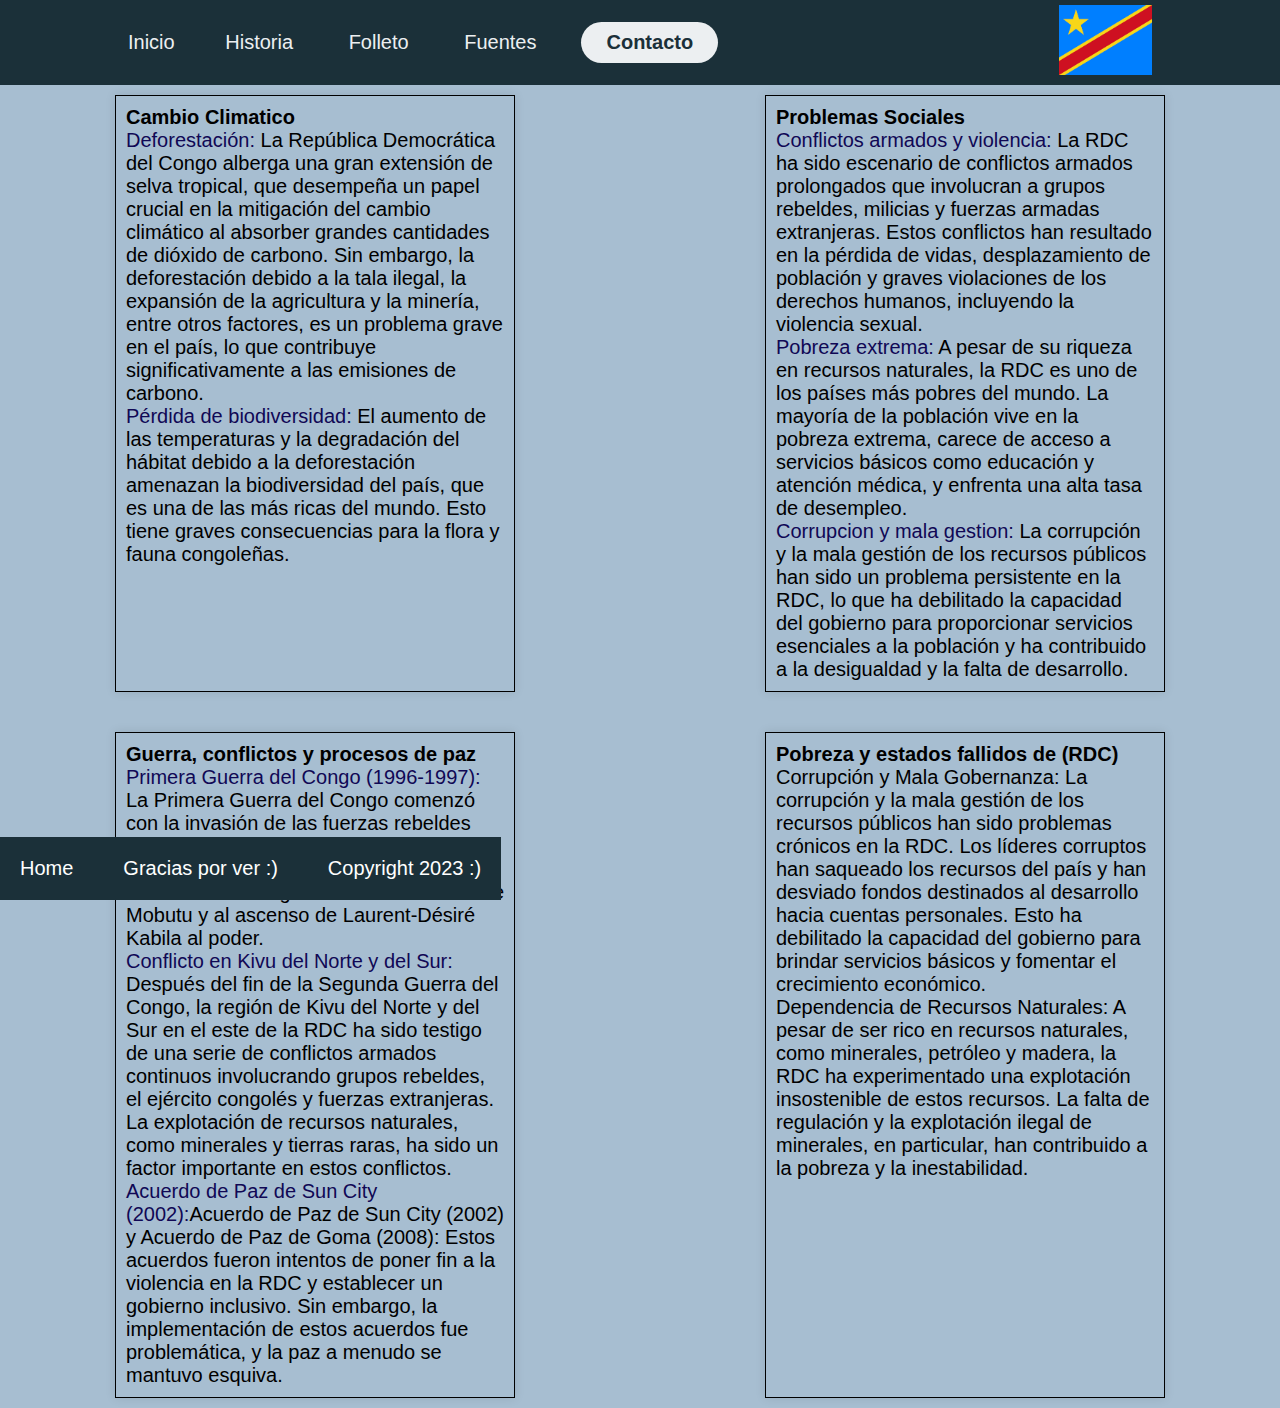
<file: index.html>
<!DOCTYPE html>
<html lang="en">
<head>
    <meta charset="UTF-8">
    <meta http-equiv="X-UA-Compatible" content="IE=edge">
    <meta name="viewport" content="width=device-width, initial-scale=1.0">
    <title>REP DEM DEL CONGO</title>
    <link rel="stylesheet" href="index.css">
</head>
<body>
    <header class="header">
        <!--NAVBAR-->
        <div class="logo">
            <img src="img/descarga.png" alt="Bandera del Congo">
        </div>
        <nav>
           <ul class="nav-links">
                <li><a href="index.html">Inicio</a></li>
                <li><a href="history.html">Historia</a></li>
                <li><a href="folleto.html">Folleto</a></li>
                <li><a href="about.html">Fuentes</a></li>
           </ul>            
        </nav>
        <a class="btn" href="contacto.html"><button>Contacto</button></a>
        <!--FIN NAVBAR-->
        

    
    </header>


    <!--Header-->

 <section id="info-section">
    <div class="info-box">
        <h3>Cambio Climatico</h3>
        <p> <a class="tt">Deforestación:</a> La República Democrática del Congo alberga una gran extensión de selva tropical, que desempeña un papel crucial en la mitigación del cambio climático al absorber grandes cantidades de dióxido de carbono. Sin embargo, la deforestación debido a la tala ilegal, la expansión de la agricultura y la minería, entre otros factores, es un problema grave en el país, lo que contribuye significativamente a las emisiones de carbono. <br>

            <a class="tt">Pérdida de biodiversidad:</a>  El aumento de las temperaturas y la degradación del hábitat debido a la deforestación amenazan la biodiversidad del país, que es una de las más ricas del mundo. Esto tiene graves consecuencias para la flora y fauna congoleñas. 

        </p>
    </div>

    <div class="info-box">
        <h3>Problemas Sociales</h3>
        <p><a class="tt">Conflictos armados y violencia:</a> La RDC ha sido escenario de conflictos armados prolongados que involucran a grupos rebeldes, milicias y fuerzas armadas extranjeras. Estos conflictos han resultado en la pérdida de vidas, desplazamiento de población y graves violaciones de los derechos humanos, incluyendo la violencia sexual. 
            <br>
            <a class="tt">Pobreza extrema:</a> A pesar de su riqueza en recursos naturales, la RDC es uno de los países más pobres del mundo. La mayoría de la población vive en la pobreza extrema, carece de acceso a servicios básicos como educación y atención médica, y enfrenta una alta tasa de desempleo. 
           <br> 
           <a class="tt">Corrupcion y mala gestion:</a> La corrupción y la mala gestión de los recursos públicos han sido un problema persistente en la RDC, lo que ha debilitado la capacidad del gobierno para proporcionar servicios esenciales a la población y ha contribuido a la desigualdad y la falta de desarrollo.  </p>
    </div>
    <div class="info-box">
        <h3>Guerra, conflictos y procesos de paz</h3>
        <p><a class="tt">Primera Guerra del Congo (1996-1997):</a> La Primera Guerra del Congo comenzó con la invasión de las fuerzas rebeldes apoyadas por Ruanda y Uganda, que buscaban derrocar al presidente Mobutu Sese Seko. Esta guerra llevó a la caída de Mobutu y al ascenso de Laurent-Désiré Kabila al poder. 
            <br>
            <a class="tt">Conflicto en Kivu del Norte y del Sur:</a> Después del fin de la Segunda Guerra del Congo, la región de Kivu del Norte y del Sur en el este de la RDC ha sido testigo de una serie de conflictos armados continuos involucrando grupos rebeldes, el ejército congolés y fuerzas extranjeras. La explotación de recursos naturales, como minerales y tierras raras, ha sido un factor importante en estos conflictos. 
            <br>
            <a class="tt">Acuerdo de Paz de Sun City (2002):</a>Acuerdo de Paz de Sun City (2002) y Acuerdo de Paz de Goma (2008): Estos acuerdos fueron intentos de poner fin a la violencia en la RDC y establecer un gobierno inclusivo. Sin embargo, la implementación de estos acuerdos fue problemática, y la paz a menudo se mantuvo esquiva. 

        </p>
    </div>
    <div class="info-box">
        <h3>Pobreza y estados fallidos de (RDC)</h3>
        <p>Corrupción y Mala Gobernanza: La corrupción y la mala gestión de los recursos públicos han sido problemas crónicos en la RDC. Los líderes corruptos han saqueado los recursos del país y han desviado fondos destinados al desarrollo hacia cuentas personales. Esto ha debilitado la capacidad del gobierno para brindar servicios básicos y fomentar el crecimiento económico. 
            <br>
            Dependencia de Recursos Naturales: A pesar de ser rico en recursos naturales, como minerales, petróleo y madera, la RDC ha experimentado una explotación insostenible de estos recursos. La falta de regulación y la explotación ilegal de minerales, en particular, han contribuido a la pobreza y la inestabilidad.
            <br>
        </p>
    </div>
    
    <!--Cajs de info -->
</section>






<div class="content">
    <!-- ... existing code ... -->
</div>

<footer class="footer">
    <nav>
        <ul>
            <li><a href="#">Home</a></li>
            <li><a href="#">Gracias por ver :)</a></li>
            <li><a href="#">Copyright 2023 :)</a></li>
            <!-- Add more links as needed -->
        </ul>
    </nav>
</footer>


    </body>
</html>
</file>
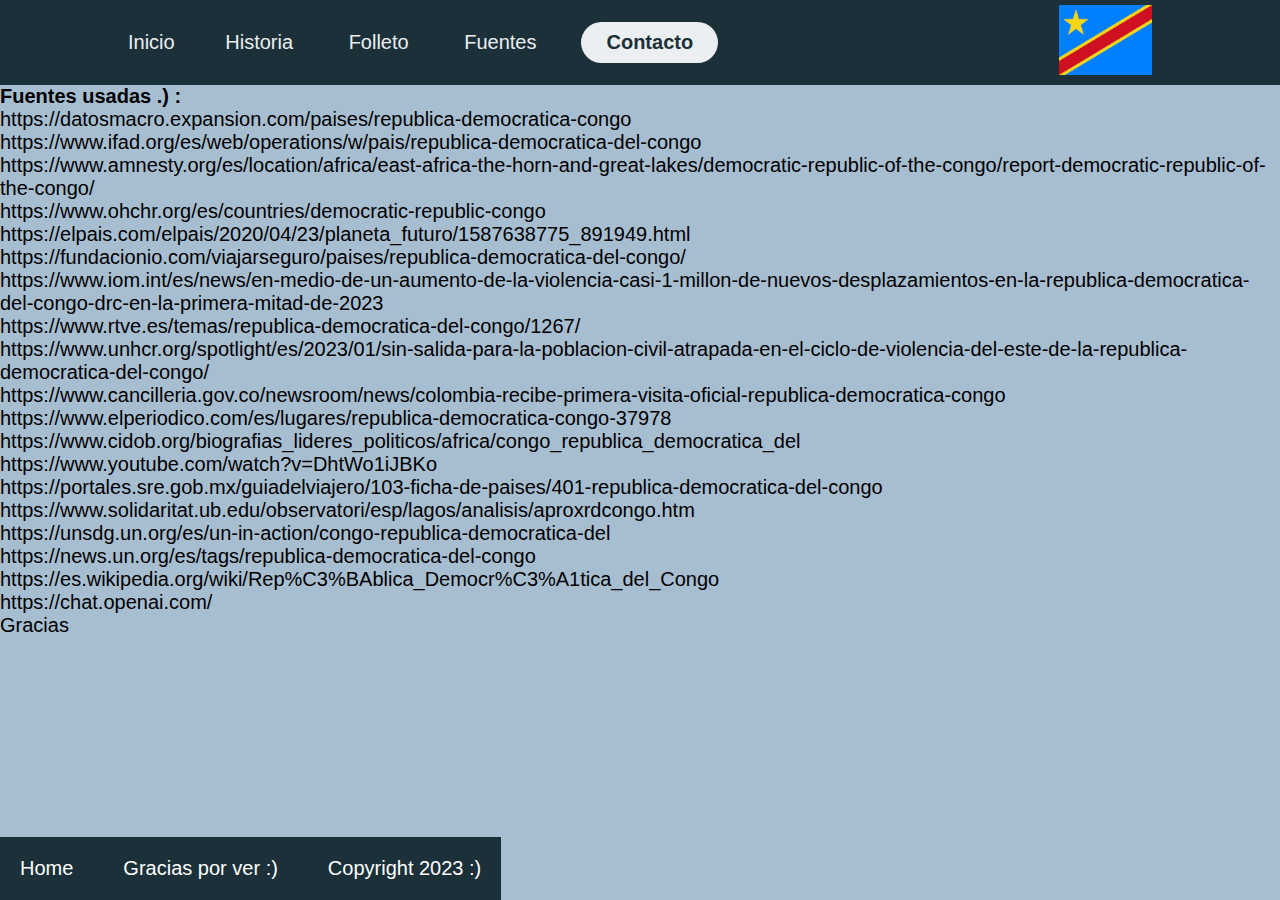
<file: about.html>
<!DOCTYPE html>
<html lang="en">
<head>
    <meta charset="UTF-8">
    <meta http-equiv="X-UA-Compatible" content="IE=edge">
    <meta name="viewport" content="width=device-width, initial-scale=1.0">
    <title>REP DEM DEL CONGO</title>
    <link rel="stylesheet" href="index.css">
</head>
<body>
    <header class="header">
        <!--NAVBAR-->
        <div class="logo">
            <img src="img/descarga.png" alt="Bandera del Congo">
        </div>
        <nav>
           <ul class="nav-links">
                <li><a href="index.html">Inicio</a></li>
                <li><a href="history.html">Historia</a></li>
                <li><a href="folleto.html">Folleto</a></li>
                <li><a href="about.html">Fuentes</a></li>
           </ul>            
        </nav>
        <a class="btn" href="contacto.html"><button>Contacto</button></a>
        <!--FIN NAVBAR-->
        

    
    </header>


    <!--Header-->

    <h2>Fuentes usadas .) :</h2>
    <p> https://datosmacro.expansion.com/paises/republica-democratica-congo <br>
        https://www.ifad.org/es/web/operations/w/pais/republica-democratica-del-congo
    <br>
    https://www.amnesty.org/es/location/africa/east-africa-the-horn-and-great-lakes/democratic-republic-of-the-congo/report-democratic-republic-of-the-congo/
<br>
https://www.ohchr.org/es/countries/democratic-republic-congo
<br>
https://elpais.com/elpais/2020/04/23/planeta_futuro/1587638775_891949.html
<br>
https://fundacionio.com/viajarseguro/paises/republica-democratica-del-congo/
<br>
https://www.iom.int/es/news/en-medio-de-un-aumento-de-la-violencia-casi-1-millon-de-nuevos-desplazamientos-en-la-republica-democratica-del-congo-drc-en-la-primera-mitad-de-2023
<br>
https://www.rtve.es/temas/republica-democratica-del-congo/1267/
<br>
https://www.unhcr.org/spotlight/es/2023/01/sin-salida-para-la-poblacion-civil-atrapada-en-el-ciclo-de-violencia-del-este-de-la-republica-democratica-del-congo/
<br>
https://www.cancilleria.gov.co/newsroom/news/colombia-recibe-primera-visita-oficial-republica-democratica-congo
<br>
https://www.elperiodico.com/es/lugares/republica-democratica-congo-37978
<br>
https://www.cidob.org/biografias_lideres_politicos/africa/congo_republica_democratica_del
<br>
https://www.youtube.com/watch?v=DhtWo1iJBKo
<br>
https://portales.sre.gob.mx/guiadelviajero/103-ficha-de-paises/401-republica-democratica-del-congo
<br>
https://www.solidaritat.ub.edu/observatori/esp/lagos/analisis/aproxrdcongo.htm
<br>
https://unsdg.un.org/es/un-in-action/congo-republica-democratica-del
<br>
https://news.un.org/es/tags/republica-democratica-del-congo
<br>
https://es.wikipedia.org/wiki/Rep%C3%BAblica_Democr%C3%A1tica_del_Congo
<br>
https://chat.openai.com/
<br>
Gracias
    </p>

    <div class="content">
        <!-- ... existing code ... -->
    </div>

    <footer class="footer">
        <nav>
            <ul>
                <li><a href="#">Home</a></li>
                <li><a href="#">Gracias por ver :)</a></li>
                <li><a href="#">Copyright 2023 :)</a></li>
                <!-- Add more links as needed -->
            </ul>
        </nav>
    </footer>


    </body>
</html>
</file>
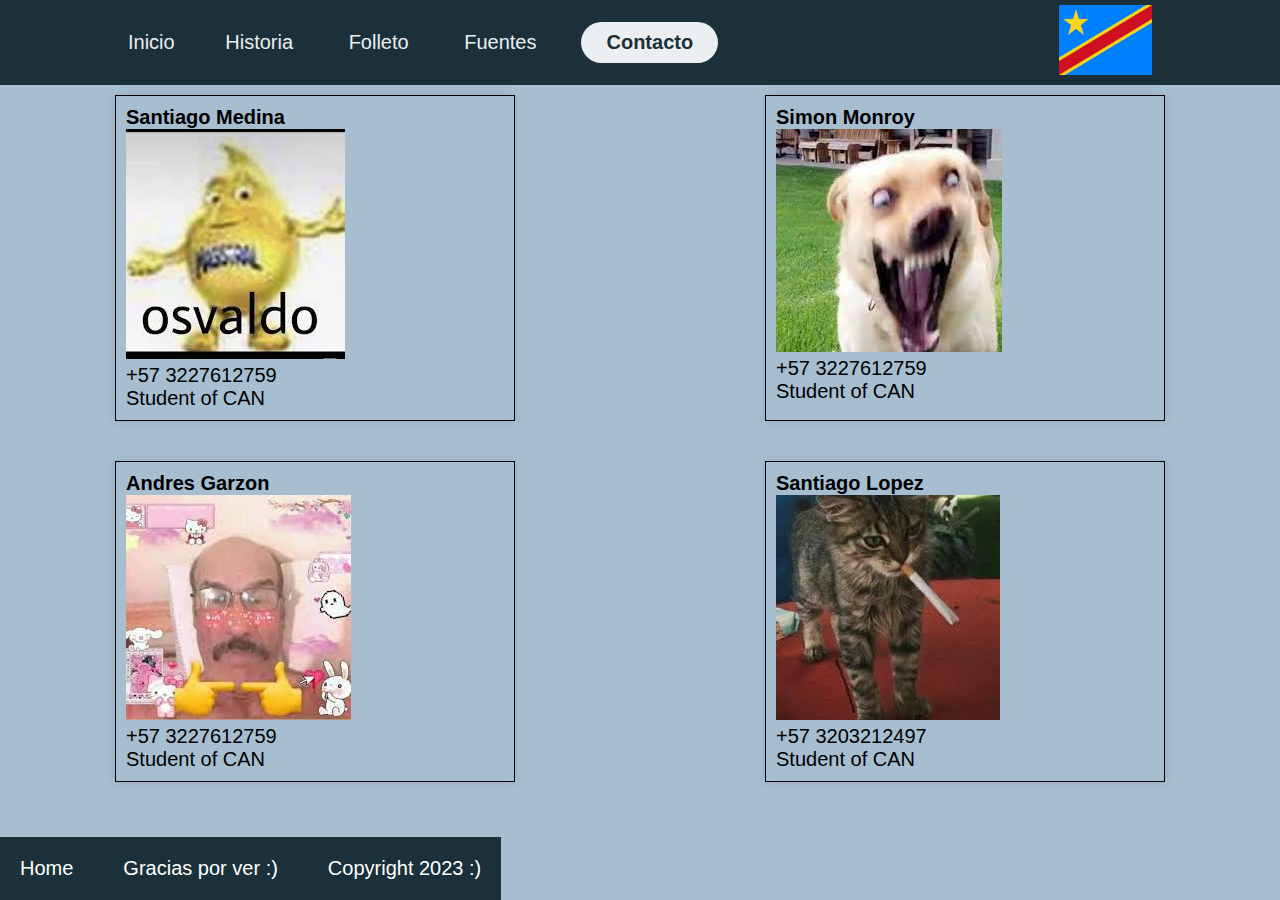
<file: contacto.html>
<!DOCTYPE html>
<html lang="en">
<head>
    <meta charset="UTF-8">
    <meta http-equiv="X-UA-Compatible" content="IE=edge">
    <meta name="viewport" content="width=device-width, initial-scale=1.0">
    <title>REP DEM DEL CONGO</title>
    <link rel="stylesheet" href="index.css">
</head>
<body>
    <header class="header">
        <!--NAVBAR-->
        <div class="logo">
            <img src="img/descarga.png" alt="Bandera del Congo">
        </div>
        <nav>
           <ul class="nav-links">
                <li><a href="index.html">Inicio</a></li>
                <li><a href="history.html">Historia</a></li>
                <li><a href="folleto.html">Folleto</a></li>
                <li><a href="about.html">Fuentes</a></li>
           </ul>            
        </nav>
        <a class="btn" href="contacto.html"><button>Contacto</button></a>
        <!--FIN NAVBAR-->
        

    
    </header>


    <!--Header-->

    <section id="info-section">
        <!-- Existing boxes -->
        <!-- ... -->

        <!-- New boxes with images -->
        <div class="info-box">
            <h3>Santiago Medina</h3>
            <img src="img/yo.jpg" alt="Group 1">
            <p>+57 3227612759
                <br>
                Student of CAN
            </p>
        </div>
        <div class="info-box">
            <h3>Simon Monroy</h3>
            <img src="img/simon.jpg" alt="Group 2">
            <p>+57 3227612759
                <br>
                Student of CAN</p>
        </div>
        <div class="info-box">
            <h3>Andres Garzon</h3>
            <img src="img/gaston.jpg" alt="Group 3">
            <p>+57 3227612759
                <br>
                Student of CAN</p>
        </div>
        <div class="info-box">
            <h3>Santiago Lopez</h3>
            <img src="img/lopez.jpg" alt="Group 4">
            <p>+57 3203212497
                <br>
                Student of CAN</p>
        </div>
    </section>

    

    <footer class="footer">
        <nav>
            <ul>
                <li><a href="#">Home</a></li>
                <li><a href="#">Gracias por ver :)</a></li>
                <li><a href="#">Copyright 2023 :)</a></li>
                <!-- Add more links as needed -->
            </ul>
        </nav>
    </footer>


    </body>
</html>
</file>
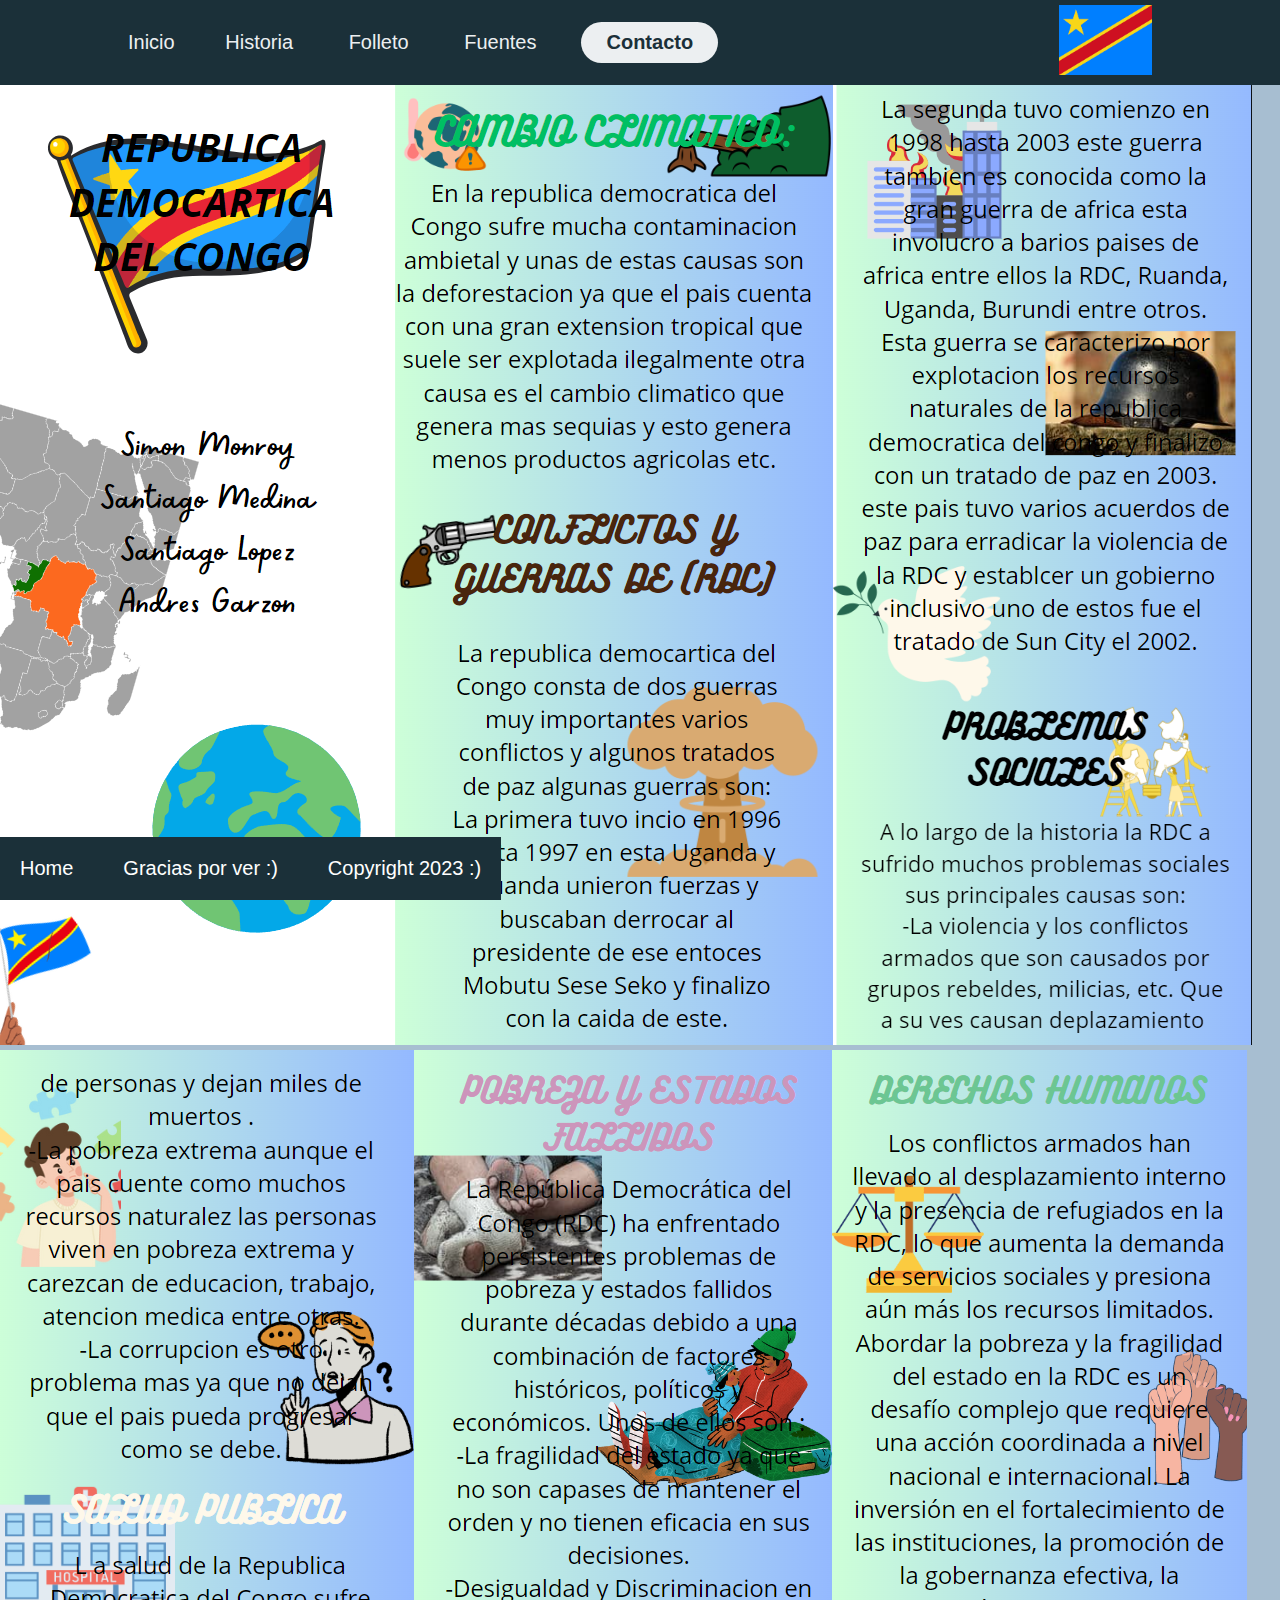
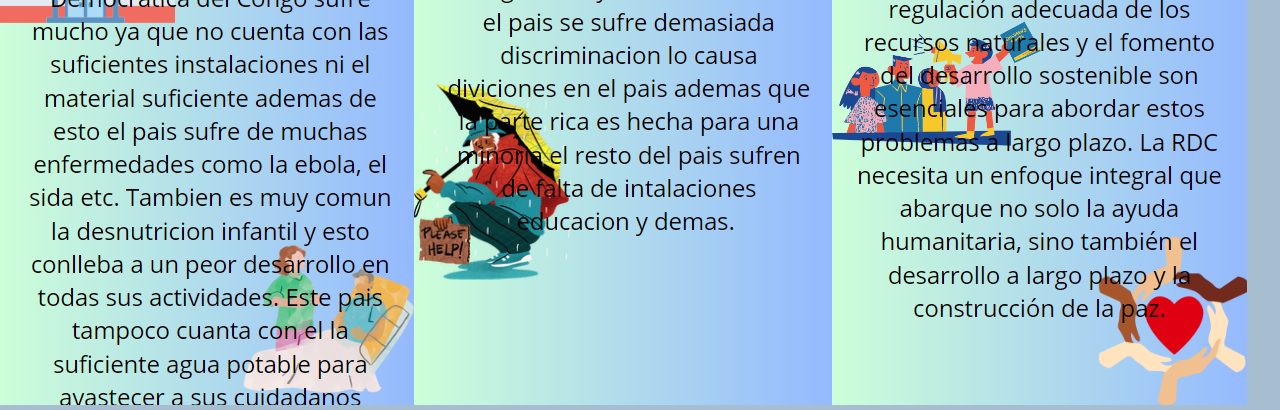
<file: folleto.html>
<!DOCTYPE html>
<html lang="en">
<head>
    <meta charset="UTF-8">
    <meta http-equiv="X-UA-Compatible" content="IE=edge">
    <meta name="viewport" content="width=device-width, initial-scale=1.0">
    <title>REP DEM DEL CONGO</title>
    <link rel="stylesheet" href="index.css">
</head>
<body>
    <header class="header">
        <!--NAVBAR-->
        <div class="logo">
            <img src="img/descarga.png" alt="Bandera del Congo">
        </div>
        <nav>
           <ul class="nav-links">
                <li><a href="index.html">Inicio</a></li>
                <li><a href="history.html">Historia</a></li>
                <li><a href="folleto.html">Folleto</a></li>
                <li><a href="about.html">Fuentes</a></li>
           </ul>            
        </nav>
        <a class="btn" href="contacto.html"><button>Contacto</button></a>
        <!--FIN NAVBAR-->
        

    
    </header>


    <!--Header-->
    <div class="image-container">
        <img class="base" src="img/P1 FOLL.png" alt="Image 1">
        <img class="hover" src="img/P2 FOLL.png" alt="Image 2">
    </div>
    

    <div class="content">
        <!-- ... existing code ... -->
    </div>

    <footer class="footer">
        <nav>
            <ul>
                <li><a href="#">Home</a></li>
                <li><a href="#">Gracias por ver :)</a></li>
                <li><a href="#">Copyright 2023 :)</a></li>
                <!-- Add more links as needed -->
            </ul>
        </nav>
    </footer>


    </body>
</html>
</file>
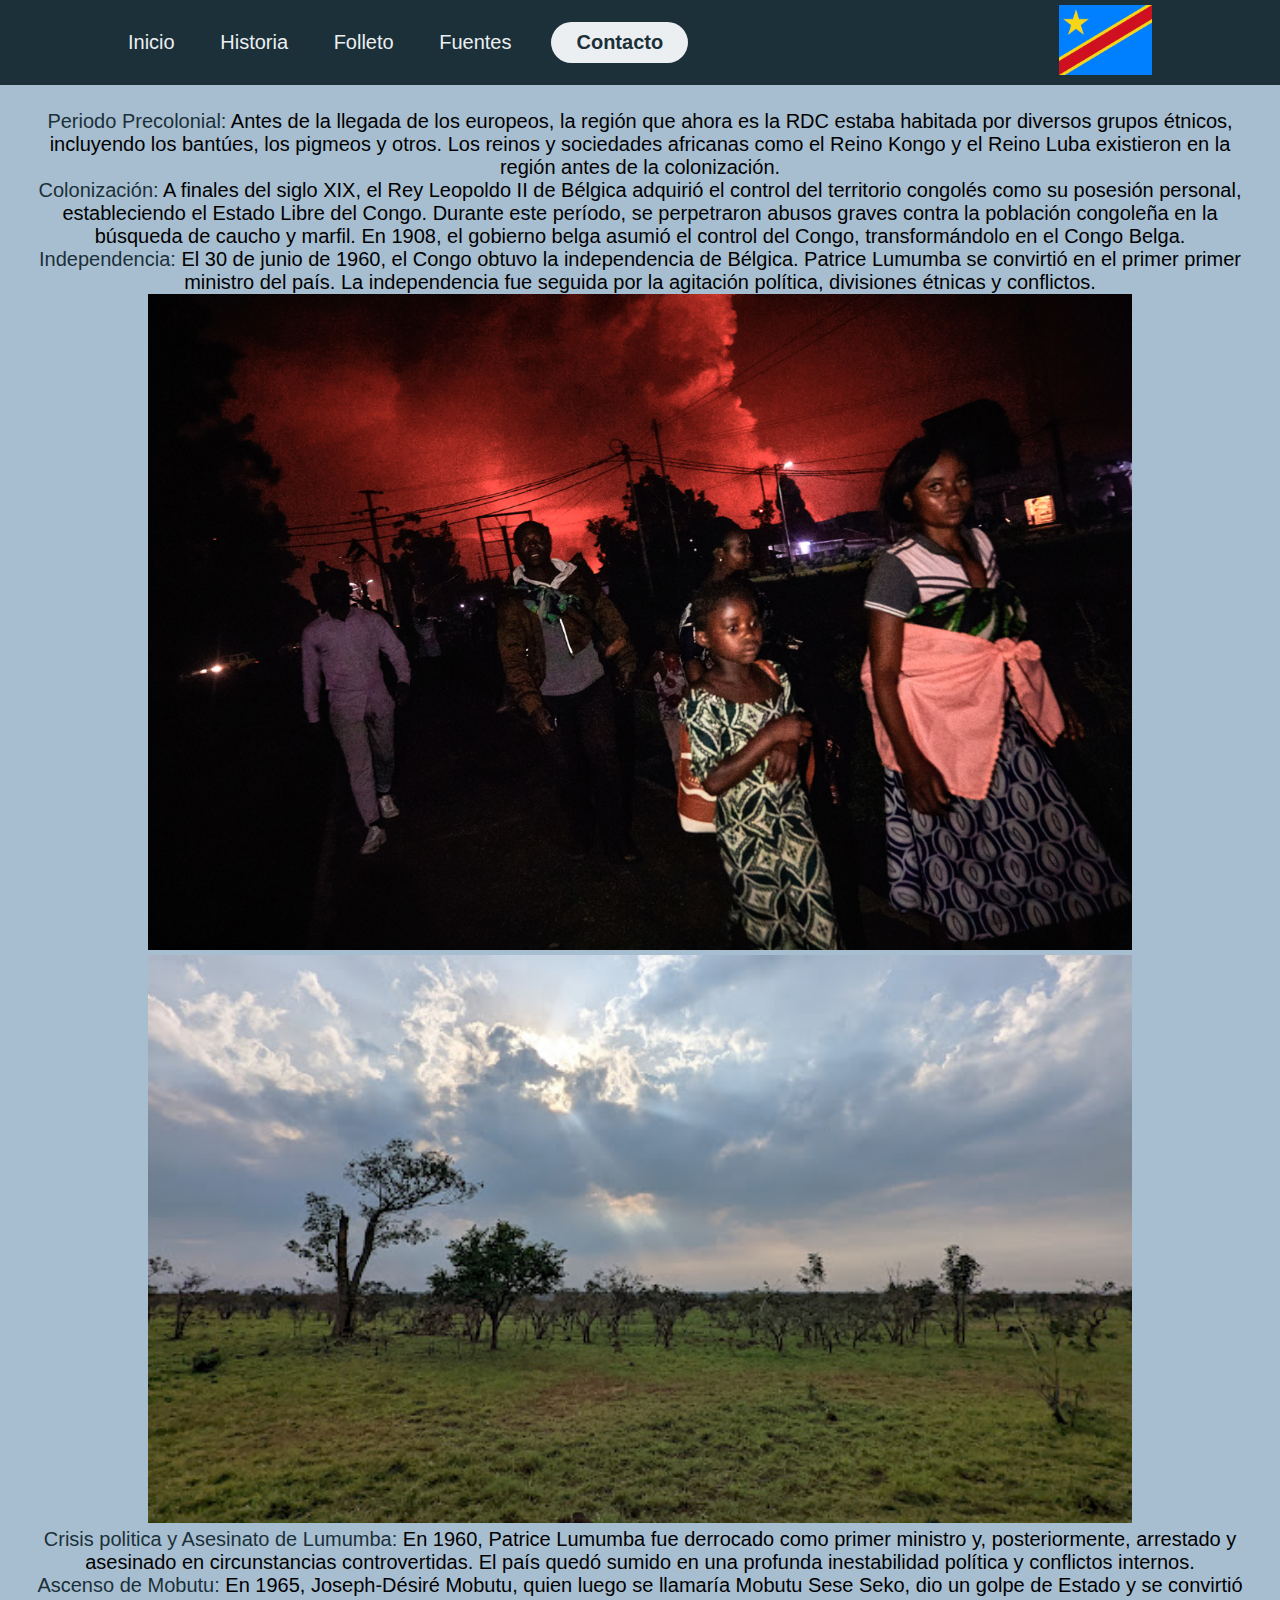
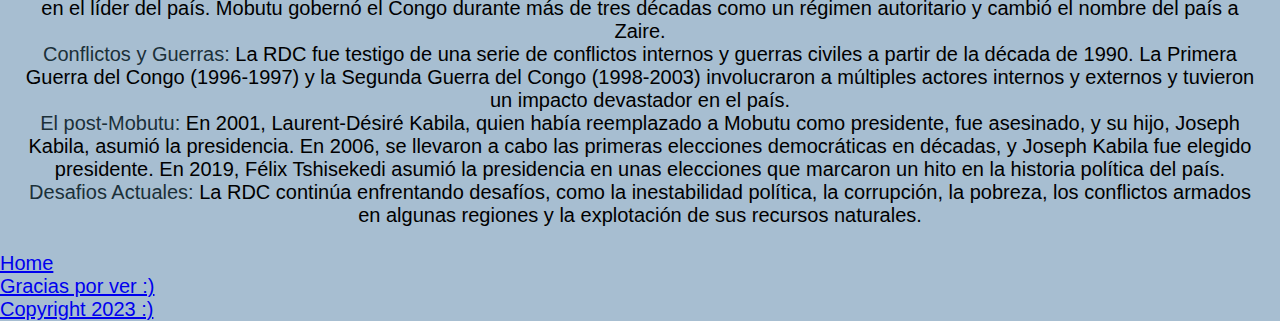
<file: history.html>
<!DOCTYPE html>
<html lang="en">
<head>
    <meta charset="UTF-8">
    <meta http-equiv="X-UA-Compatible" content="IE=edge">
    <meta name="viewport" content="width=device-width, initial-scale=1.0">
    <title>REP DEM DEL CONGO</title>
    <link rel="stylesheet" href="history.css">
</head>
<body>
    <header class="header">
        <!--NAVBAR-->
        <div class="logo">
            <img src="img/descarga.png" alt="Bandera del Congo">
        </div>
        <nav>
           <ul class="nav-links">
                <li><a href="index.html">Inicio</a></li>
                <li><a href="history.html">Historia</a></li>
                <li><a href="folleto.html">Folleto</a></li>
                <li><a href="about.html">Fuentes</a></li>
           </ul>            
        </nav>
        <a class="btn" href="contacto.html"><button>Contacto</button></a>
        <!--FIN NAVBAR-->
        

    
    </header>







    <!--Header-->


    <div class="image-box">
        <p class="text"><a class="tt">Periodo Precolonial:</a>

            Antes de la llegada de los europeos, la región que ahora es la RDC estaba habitada por diversos grupos étnicos, incluyendo los bantúes, los pigmeos y otros.
            Los reinos y sociedades africanas como el Reino Kongo y el Reino Luba existieron en la región antes de la colonización.
            <br>
            <a class="tt">Colonización:</a>

            A finales del siglo XIX, el Rey Leopoldo II de Bélgica adquirió el control del territorio congolés como su posesión personal, estableciendo el Estado Libre del Congo. Durante este período, se perpetraron abusos graves contra la población congoleña en la búsqueda de caucho y marfil.
            En 1908, el gobierno belga asumió el control del Congo, transformándolo en el Congo Belga.
            <br>
            <a class="tt">Independencia:</a>
            
            El 30 de junio de 1960, el Congo obtuvo la independencia de Bélgica. Patrice Lumumba se convirtió en el primer primer ministro del país.
            La independencia fue seguida por la agitación política, divisiones étnicas y conflictos.</p>
        <img class="image1" src="img/foto-6-15.jpg" alt="Image 1">
        <br>
        <img class="image2" src="img/PXL_20221208_055051454.jpg" alt="Image 2">
        <p class="text"><a class="tt">Crisis politica y Asesinato de Lumumba:</a>

            En 1960, Patrice Lumumba fue derrocado como primer ministro y, posteriormente, arrestado y asesinado en circunstancias controvertidas.
            El país quedó sumido en una profunda inestabilidad política y conflictos internos.
            <br>
            <a class="tt">Ascenso de Mobutu:</a>
            
            En 1965, Joseph-Désiré Mobutu, quien luego se llamaría Mobutu Sese Seko, dio un golpe de Estado y se convirtió en el líder del país.
            Mobutu gobernó el Congo durante más de tres décadas como un régimen autoritario y cambió el nombre del país a Zaire.
            <br>
            <a class="tt">Conflictos y Guerras:</a>
            
            La RDC fue testigo de una serie de conflictos internos y guerras civiles a partir de la década de 1990.
            La Primera Guerra del Congo (1996-1997) y la Segunda Guerra del Congo (1998-2003) involucraron a múltiples actores internos y externos y tuvieron un impacto devastador en el país.
            <br>
            <a class="tt">El post-Mobutu:</a>
            
            En 2001, Laurent-Désiré Kabila, quien había reemplazado a Mobutu como presidente, fue asesinado, y su hijo, Joseph Kabila, asumió la presidencia.
            En 2006, se llevaron a cabo las primeras elecciones democráticas en décadas, y Joseph Kabila fue elegido presidente.
            En 2019, Félix Tshisekedi asumió la presidencia en unas elecciones que marcaron un hito en la historia política del país.
            <br>
            <a class="tt">Desafios Actuales:</a>
            
            La RDC continúa enfrentando desafíos, como la inestabilidad política, la corrupción, la pobreza, los conflictos armados en algunas regiones y la explotación de sus recursos naturales.</p>
    </div>


    

    <div class="content">
        <!-- ... existing code ... -->
    </div>

    <footer class="footer">
        <nav>
            <ul>
                <li><a href="#">Home</a></li>
                <li><a href="#">Gracias por ver :)</a></li>
                <li><a href="#">Copyright 2023 :)</a></li>
                <!-- Add more links as needed -->
            </ul>
        </nav>
    </footer>


    
    </body>
</html>
</file>
<file: index.css>
* {
    padding: 10px;
    padding-left: 25px;
    padding-right: 25px;
}

/*Navbar*/

@import url('https://fonts.googleapis.com/css2?family=Nunito:wght@400;800&display=swap');

*{
    box-sizing: border-box;
    margin: 0;
    padding: 0;
    font-family: 'Nunito', sans-serif;
    font-size: 20px;
}

body{
    background-color: rgb(167, 190, 209);
}

.header{
    background-color: #1b3039;
    display: flex;
    justify-content: flex-end;
    align-items: center;
    height: 85px;
    padding: 5px 10%;
}

.header .logo{
    cursor: pointer;
    order: 3;
    margin-left: auto;
}

.header .logo img{
    height: 70px;
    width: auto;
    transition: all 0.3s;
}

.header .logo img:hover{
    transform: scale(1.2);
}

.header nav{
    order: 1;
}

.header .nav-links{
    list-style: none;
}

.header .nav-links li{
    display: inline-block;
    padding: 0 25px;    
}

.header .nav-links li:nth-child(1){
    padding: 0 20px 0 0;
}

.header .nav-links li:hover{
    transform: scale(1.1);
}

.header .nav-links a{
    font-size: 700;
    color: #eceff1;
    text-decoration: none;    
}

.header .nav-links li a:hover{
    color: #ffbc0e;
}

.header .btn{
    order: 2;
}

.header .btn button{
    margin-left: 20px;
    font-weight: 700;
    color: #1b3039;
    padding: 9px 25px;
    background: #eceff1;
    border: none;
    border-radius: 50px;
    cursor: pointer;
    transition: all 0.3s ease 0s;
}

.header .btn button:hover{
    background-color: #e2f1f8;
    color: #ffbc0e;
    transform: scale(1.1);
}

/* Fin Navbar */






h1 {
    
    text-align: center;
    color: rgb(0, 0, 0);
    font-size: 20px;
    
}



/* Cajas de info */

#info-section {
    display: flex;
    flex-wrap: wrap;
    justify-content: space-around;
    gap: 20px; /* Add more space between boxes */
    font-family: Georgia, 'Times New Roman', Times, serif;
}

.info-box {
    width: 400px;
    border: 1px solid #000;
    padding: 10px;
    margin: 10px;
    transition: transform 0.3s ease; /* Add transition for hover effect */
    box-shadow: 0 0 10px rgba(0, 0, 0, 0.1); /* Add shadow for a modern look */

}

.info-box:hover {
    transform: scale(1.05); /* Add hover effect */
}

.tt {
    color: rgb(16, 8, 85);
}



/* footer*/

.footer {
    background-color: #1b3039;
    color: #fff; /* Set the text color to white for contrast */
    padding: 20px;
    display: flex;
    position: fixed;
    bottom: 0;
    justify-content: center;
}

.footer nav ul {
    list-style: none;
    display: flex;  
    gap: 50px;
}

.footer nav ul li a {
    color: #fff;
    text-decoration: none;
}

.footer nav ul li a:hover {
    color: #ffbc0e;
}



/*Slider */
</file>
<file: history.css>
* {
    padding: 10px;
    padding-left: 25px;
    padding-right: 25px;
}

/*Navbar*/

@import url('https://fonts.googleapis.com/css2?family=Nunito:wght@400;800&display=swap');

*{
    box-sizing: border-box;
    margin: 0;
    padding: 0;
    font-family: 'Nunito', sans-serif;
    font-size: 20px;
}

body{
    background-color: rgb(167, 190, 209);
}

.header{
    background-color: #1b3039;
    display: flex;
    justify-content: flex-end;
    align-items: center;
    height: 85px;
    padding: 5px 10%;
}

.header .logo{
    cursor: pointer;
    order: 3;
    margin-left: auto;
}

.header .logo img{
    height: 70px;
    width: auto;
    transition: all 0.3s;
}

.header .logo img:hover{
    transform: scale(1.2);
}

.header nav{
    order: 1;
}

.header .nav-links{
    list-style: none;
}

.header .nav-links li{
    display: inline-block;
    padding: 0 20px;    
}

.header .nav-links li:nth-child(1){
    padding: 0 20px 0 0;
}

.header .nav-links li:hover{
    transform: scale(1.1);
}

.header .nav-links a{
    font-size: 700;
    color: #eceff1;
    text-decoration: none;    
}

.header .nav-links li a:hover{
    color: #ffbc0e;
}

.header .btn{
    order: 2;
}

.header .btn button{
    margin-left: 20px;
    font-weight: 700;
    color: #1b3039;
    padding: 9px 25px;
    background: #eceff1;
    border: none;
    border-radius: 50px;
    cursor: pointer;
    transition: all 0.3s ease 0s;
}

.header .btn button:hover{
    background-color: #e2f1f8;
    color: #ffbc0e;
    transform: scale(1.1);
}

/* Fin Navbar */




h1 {
    text-align: center;
}



h1 {
    text-align: center;
    color: rgb(0, 0, 0);
    
    
}


.image-box {
    width: 100%;
    padding: 25px;
    text-align: center; /* Center the text and images */
}

.image-box img {
    width: 80%; /* Adjust this to make the images smaller or larger */
    height: auto;
    object-fit: cover;
    margin: 0 auto; /* Center the images */
}

.text {
    font-size: 20px; /* Adjust this to make the text smaller or larger */
    color: black; /* Adjust color as needed */
}


.tt {
    color: #1b3039;
}
</file>
